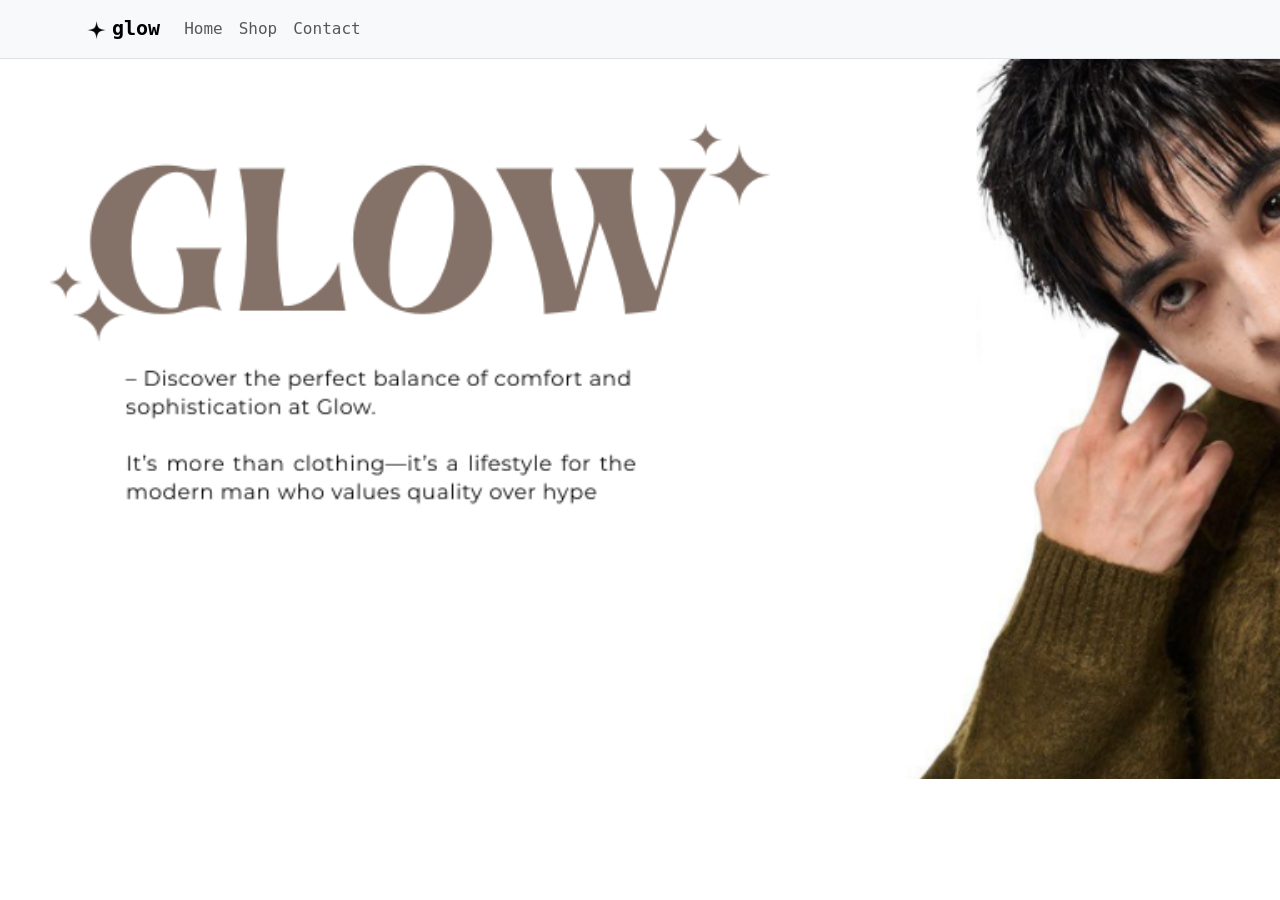
<file: ecommerce/index.html>
<!DOCTYPE html>
<html lang="en">
   
<head>
  <meta charset="UTF-8">
  <meta name="viewport" content="width=device-width, initial-scale=1.0">
  <title>Glow</title>
  <link rel="stylesheet" href="./style.css">
  <link href="https://cdn.jsdelivr.net/npm/bootstrap@5.3.8/dist/css/bootstrap.min.css" rel="stylesheet" integrity="sha384-sRIl4kxILFvY47J16cr9ZwB07vP4J8+LH7qKQnuqkuIAvNWLzeN8tE5YBujZqJLB" crossorigin="anonymous">
</head>

<body>
<header>
  <nav class="navbar navbar-expand-lg navbar-light bg-light border-bottom">
  <div class="container">
  <a class="navbar-brand fw-bold" href="#"><img src="./Sparkle.png" height="30">glow</a>

  <button class="navbar-toggler" type="button" data-bs-toggle="collapse" data-bs-target="#navbarNav" aria-controls="navbarNav" aria-expanded="false" aria-label="Toggle navigation">
  <span class="navbar-toggler-icon"></span>
  </button>

  <div class="collapse navbar-collapse" id="navbarTogglerDemo03">
    <ul class="navbar-nav mr-auto mt-2 mt-lg-0">
      <li class="nav-item active">
        <a class="nav-link" href="#">Home<span class="sr-only"></span></a>
      </li>
      <li class="nav-item">
        <a class="nav-link" href="#">Shop</a>
      </li>
      <li class="nav-item">
        <a class="nav-link" href="#">Contact</a>
      </li>
    </ul>
  </div>
  </div>
</nav>
</header>

<main>
  <section class="section-hero">
    
  </section>
  <section class="product">

  </section>
</main>




</body>

</html>
</file>
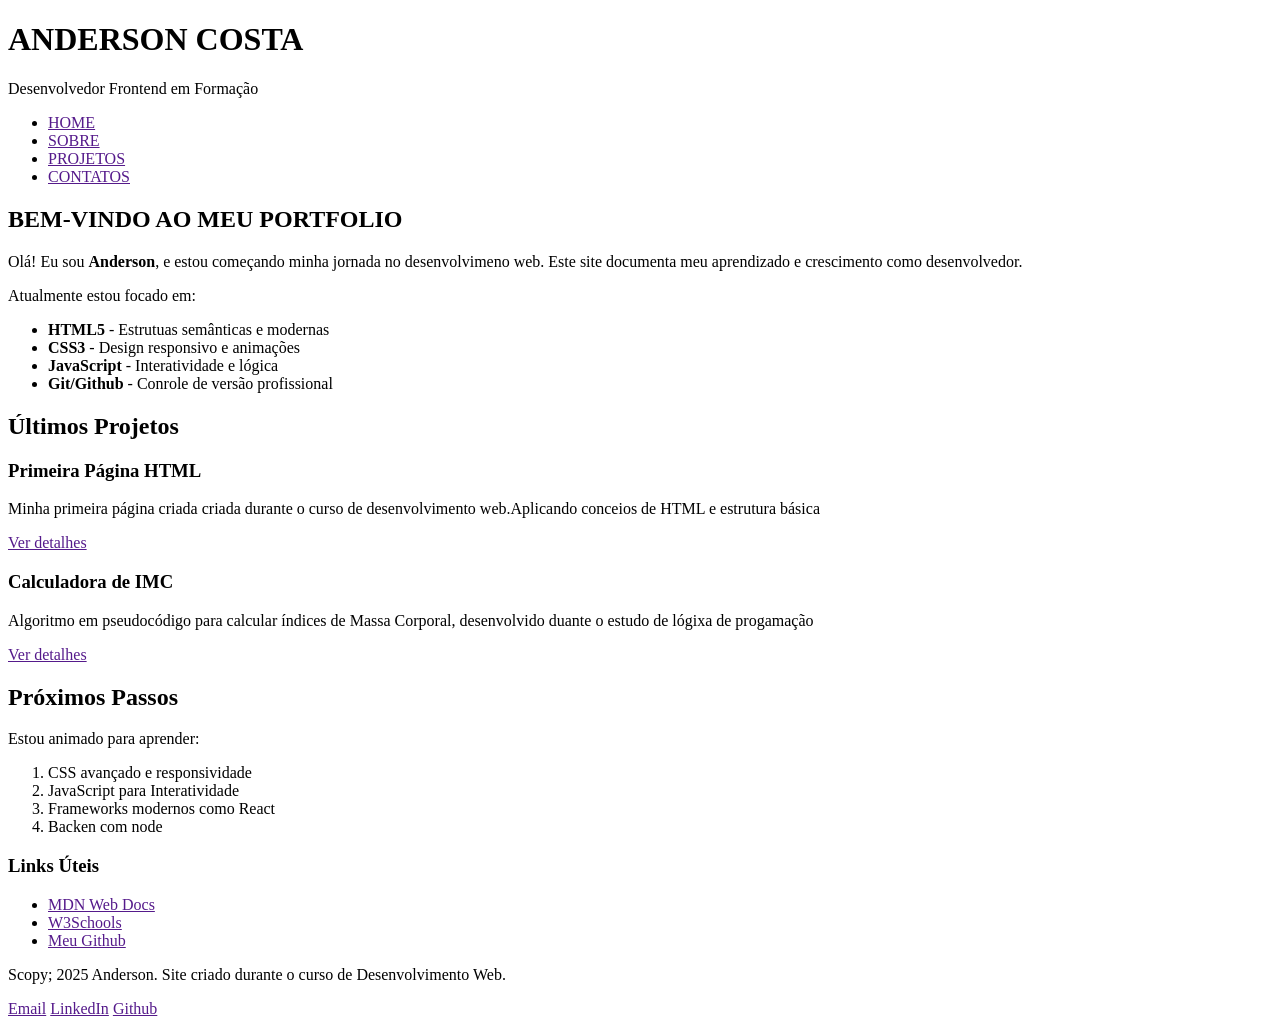
<file: index Anderson.html>
<!DOCTYPE html>
<html lang="pt-BR">
<head>
    <meta charset="UTF-8">
    <meta name="viewport" content="width=device-width, initial-scale=1.0">
    <title>Meu portfolio</title>
</head>
<body>
    <header>
        <h1>ANDERSON COSTA</h1>
        <p>Desenvolvedor Frontend em Formação</p>
        <nav>
            <ul>
                <li><a href="">HOME</a></li>
                <li><a href="">SOBRE</a></li>
                <li><a href="">PROJETOS</a></li>
                <li><a href="">CONTATOS</a></li>
            </ul>
        </nav>
    </header>

<main>
    <section>
     <h2>BEM-VINDO AO MEU PORTFOLIO</h2>
     <p>Olá! Eu sou <strong>Anderson</strong>, e estou começando minha jornada no desenvolvimeno web. Este site documenta meu aprendizado e crescimento como desenvolvedor. </p>

     <p>Atualmente estou focado em:</p>
        <ul>
            <li><strong>HTML5</strong> -  Estrutuas semânticas e modernas</li>
            <li><strong>CSS3</strong> - Design responsivo e animações</li>
            <li><strong>JavaScript</strong> - Interatividade e lógica</li>
            <li><strong>Git/Github</strong> - Conrole de versão profissional</li>
        </ul>
    </section>

    <section>
    <h2>Últimos Projetos</h2>
        <article>
            <h3>Primeira Página HTML</h3>
            <p>Minha primeira página criada criada durante o curso de desenvolvimento web.Aplicando conceios de HTML e estrutura básica</p>
            <p><a href="">Ver detalhes</a></p>
        </article>
  
    <article>
        <h3>Calculadora de IMC</h3>
        <p>Algoritmo em pseudocódigo para calcular índices de Massa Corporal,
            desenvolvido duante o estudo de lógixa de progamação</p>
        <p><a href="">Ver detalhes</a></p>
    </article>
    </section>

    <section>
        <h2>Próximos Passos</h2>
        <p>Estou animado para aprender:</p>
            <ol>
                <li>CSS avançado e responsividade</li>
                <li>JavaScript para Interatividade</li>
                <li>Frameworks modernos como React</li>
                <li>Backen com node</li>
            </ol>
    </section>
</main>

<aside>
    <h3>Links Úteis</h3>
    <nav>
        <ul>
           <li><a href="">MDN Web Docs</a></li>
           <li><a href="">W3Schools</a></li>
           <li><a href="">Meu Github</a></li>
        </ul>
    </nav>
</aside>

<footer>
    <p>Scopy; 2025 Anderson. Site criado durante o curso de Desenvolvimento Web.</p>
        <p>
            <a href="">Email</a>
            <a href="">LinkedIn</a>
            <a href="">Github</a>
        </p>
</footer>

</body>
</html>
</file>
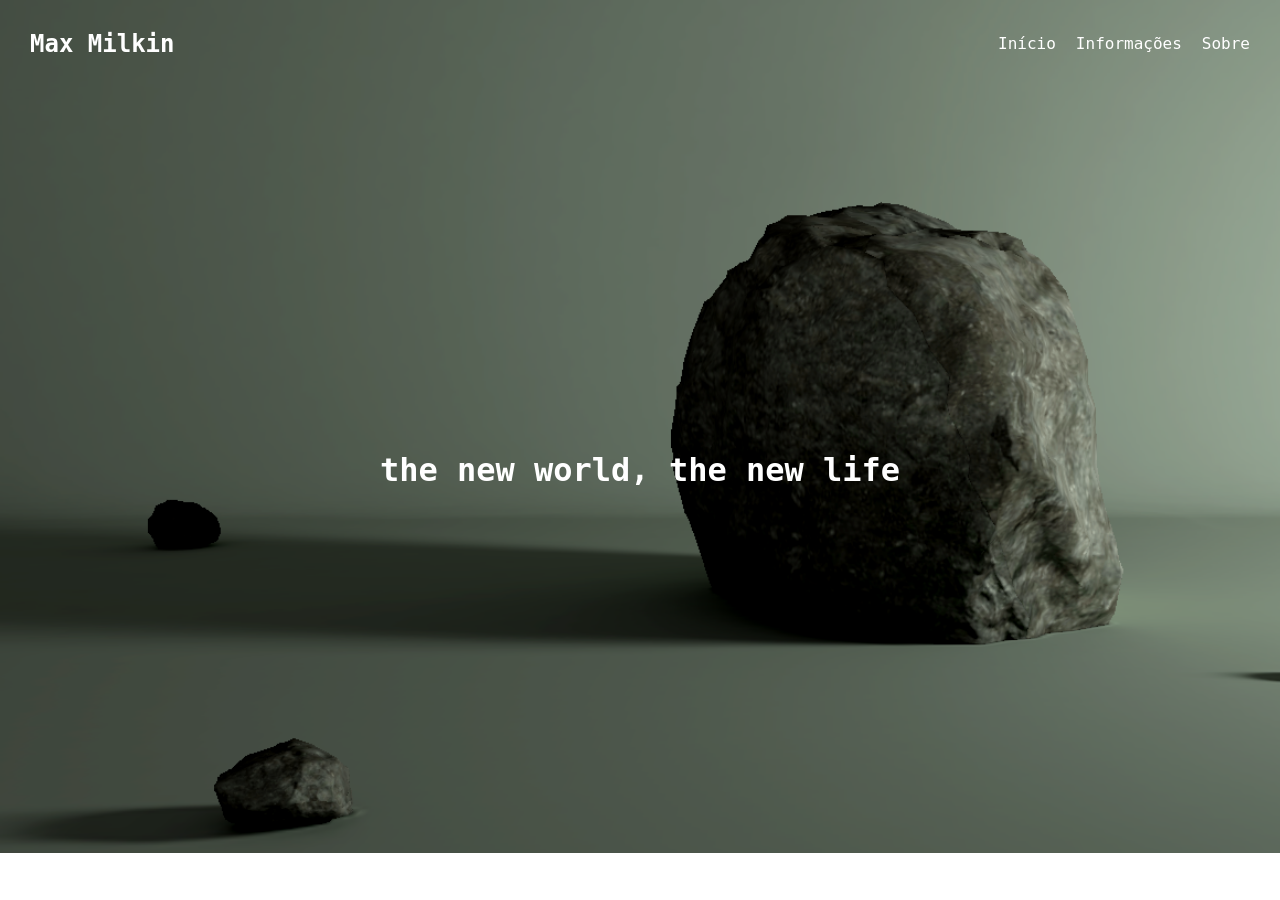
<file: index site.html>
<!DOCTYPE html>
<html lang="pt-br">
<head>
    <meta charset="UTF-8">
    <meta name="viewport" content="width=device-width, initial-scale=1.0">
    <title>Document</title>
    <link rel="stylesheet" href="./site.css">
</head>

<body>
    <nav class="menu">
    <h2>Max Milkin</h2>
        <ul>
            <li>Início</li>
            <li>Informações</li>
            <li>Sobre</li>
        </ul>
    </nav>

    <main class="principal">
        <h1 class="meio">the new world, the new life</h1>
    </main>

</body>

</html>
</file>
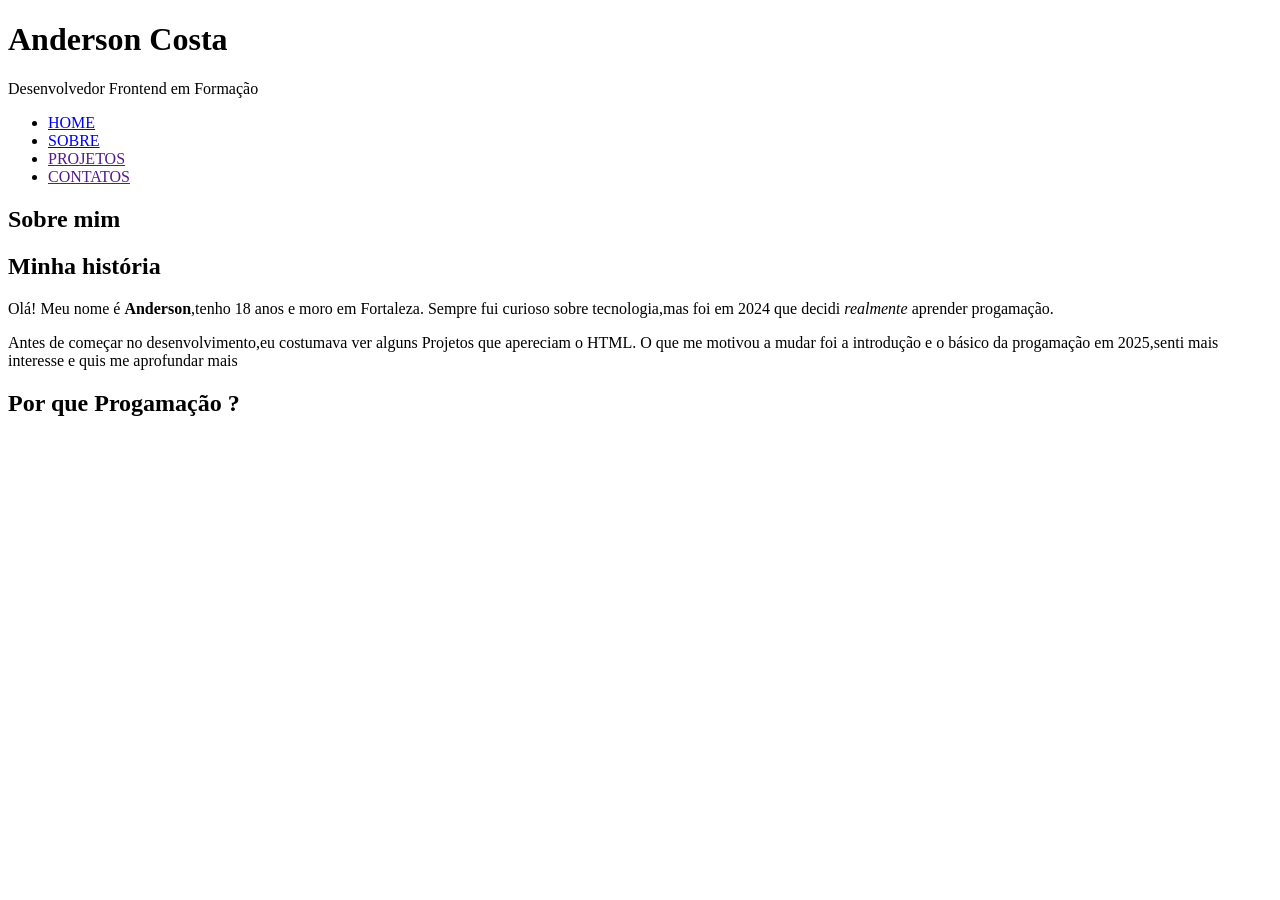
<file: Sobre.html>
<!DOCTYPE html>
<html lang="pt-BR">
<head>
    <meta charset="UTF-8">
    <meta name="viewport" content="width=device-width, initial-scale=1.0">
    <title>Sobre - Anderson </title>
</head>

<body>
    <header>
        <h1>Anderson Costa</h1>
        <p>Desenvolvedor Frontend em Formação</p>
        <nav>
            <ul>
                <li><a href="index Anderson.html">HOME</a></li>
                <li><a href="Sobre.html">SOBRE</a></li>
                <li><a href="">PROJETOS</a></li>
                <li><a href="">CONTATOS</a></li>
            </ul>
        </nav>
    </header>

    <main>
        <article>
            <h1>Sobre mim</h1>
                <section>
                    <h2>Minha história</h2>
                    <p>Olá! Meu nome é <strong>Anderson</strong>,tenho 18 anos e moro em Fortaleza. Sempre fui curioso sobre tecnologia,mas foi em 2024 que decidi <em>realmente</em> aprender progamação.</p>
                    <p>Antes de começar no desenvolvimento,eu costumava ver alguns Projetos que apereciam o HTML. O que me motivou a mudar foi a introdução e o básico da progamação em 2025,senti mais interesse e quis me aprofundar mais</p>
                </section>

                <section>
                    <h2>Por que Progamação ?</h2>
                    <p></p>
                        <ul>

                        </ul>

                </section>
        </article>
    </main>
</body>
    
</html>
</file>
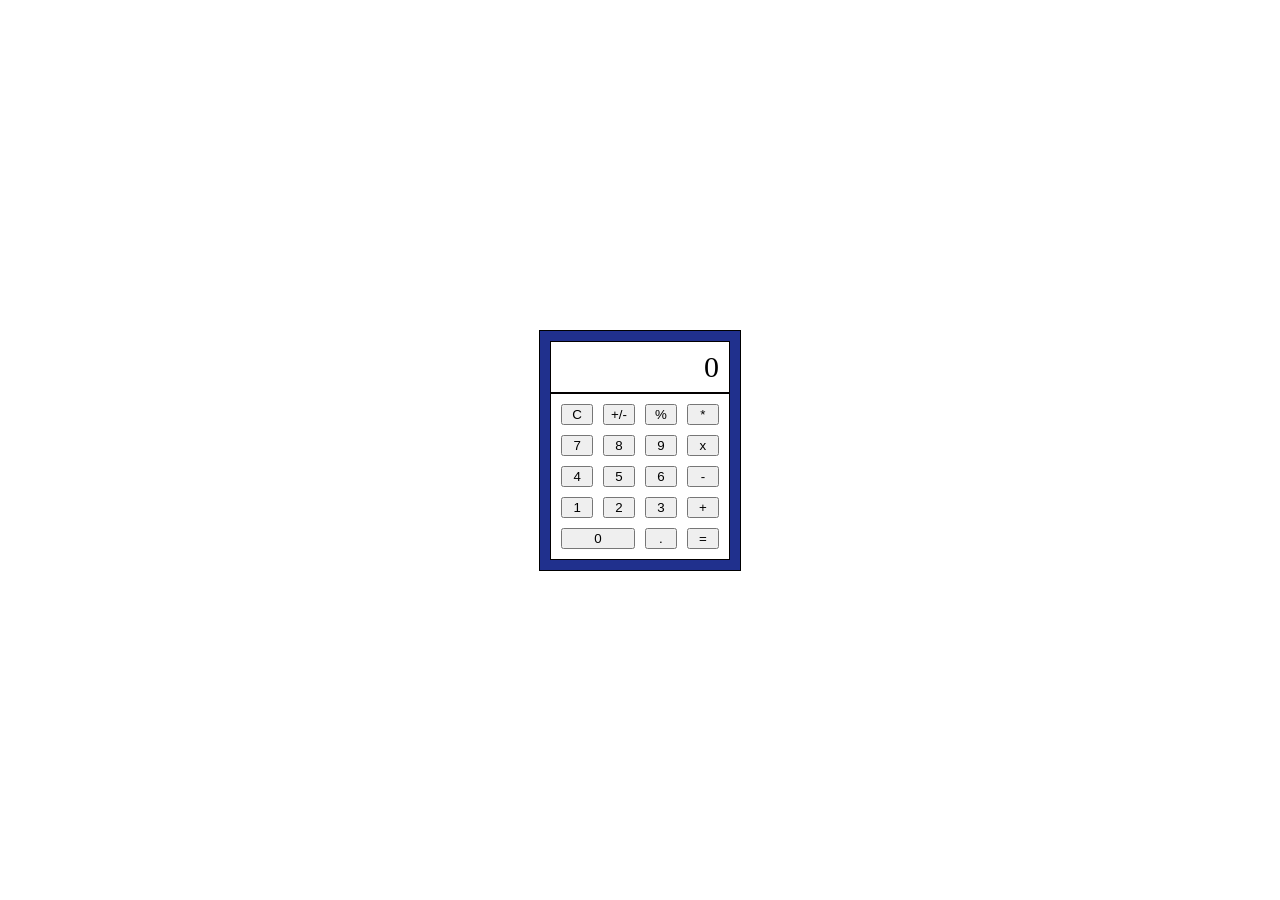
<file: Calculadora/calculadora.html>
<!DOCTYPE html>
<html lang="pt-br">

<head>
    <meta charset="UTF-8">
    <meta name="viewport" content="width=device-width, initial-scale=1.0">
    <title>Calculadora teste</title>
    <link rel="stylesheet" href="./calculadora.css">
</head>

<body>

    <div class="calculadora">

        <div class="visor">
            <p>0</p>
        </div>

        <div class="area-botao">
            <button class="botao-limpar">C</button>
            <button>+/-</button>
            <button>%</button>
            <button class="botao-divisao">*</button>
            <button>7</button>
            <button>8</button>
            <button>9</button>
            <button class="botao-multiplicacao">x</button>
            <button>4</button>
            <button>5</button>
            <button>6</button>
            <button class="botao-menos">-</button>
            <button>1</button>
            <button>2</button>
            <button>3</button>
            <button class="botao-mais">+</button>
            <button class="botao-zero">0</button>
            <button class="botao-ponto">.</button>
            <button class="botao-resultado">=</button>
        </div>

    </div>


</body>

</html>
</file>
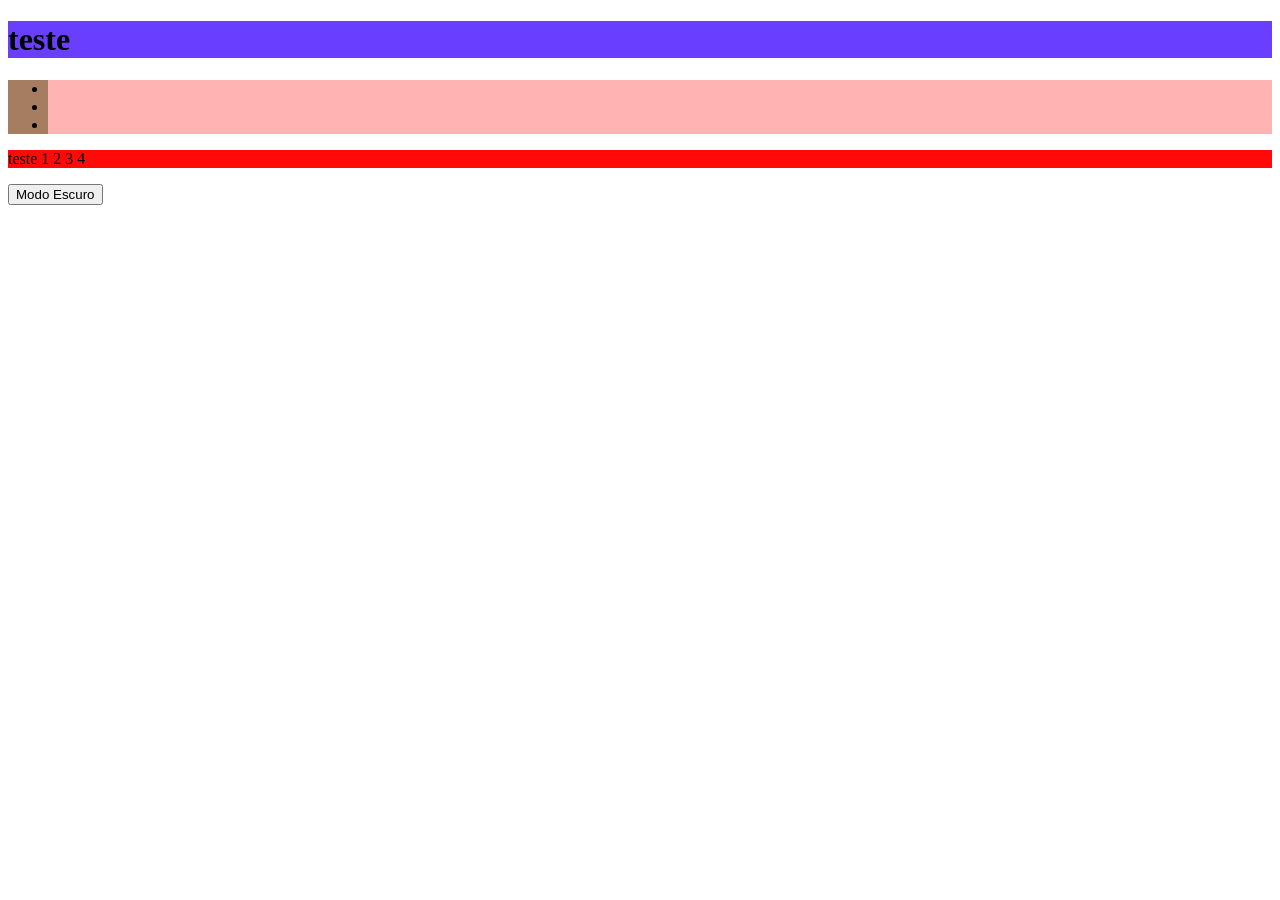
<file: teste/teste.html>
<!DOCTYPE html>
<html lang="en">
<head>
    <meta charset="UTF-8">
    <meta name="viewport" content="width=, initial-scale=1.0">
    <title>TESTE COMANDO ROOT</title>
    <link rel="stylesheet" href="./teste.css">

</head>

<body>
    <h1>teste</h1>

        <ul>
            <li></li>
            <li></li>
            <li></li>
        </ul>
        <p>teste 1 2 3 4 </p>
    
        <div class="cartao">
            <button class="cartao__botao">Modo Escuro</button>
        </div>

</body>

<script>
    const botao = document.querySelector('.cartao__botao');
    const cartao = document.querySelector('.cartao');
    botao.addEventListener('click', () => {
    cartao.classList.toggle('cartao--escuro');
    });
</script>

</html>
</file>
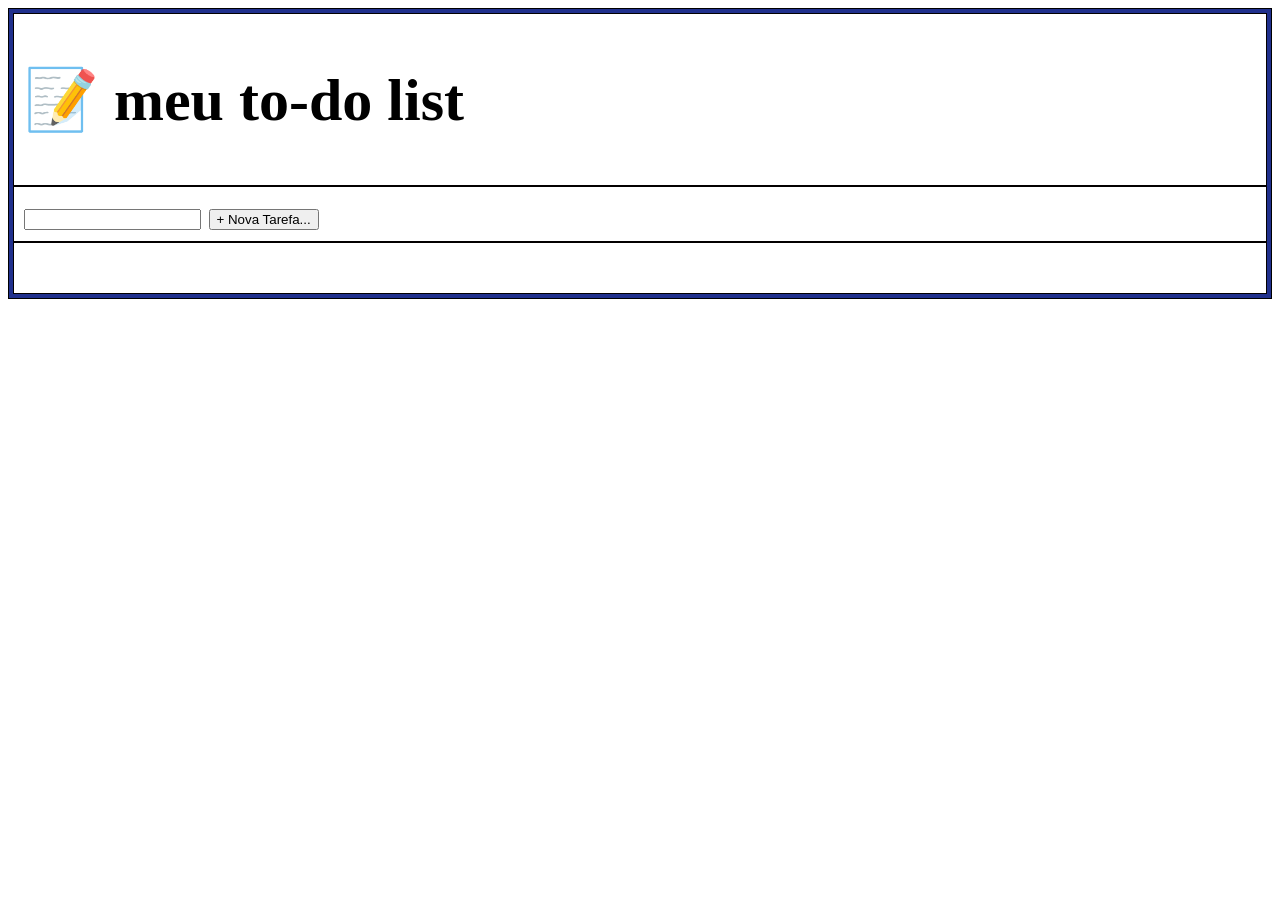
<file: to do list/tdl.html>
<!DOCTYPE html>
<html lang="en">
<head>
    <meta charset="UTF-8">
    <meta name="viewport" content="width=device-width, initial-scale=1.0">
    <title>Document</title>
    <link rel="stylesheet" href="./tdl.css">
   
</head>

<body>
    <div class="todolist" id="areatodolist">

        <div class="cabecalho">
            <h1>📝 meu to-do list</h1>
        </div>

        <div class="Tarefa">
            <input type="text" id="adicionartarefa">
            <button id="botaoadicionar">+ Nova Tarefa...</button>
        </div>

        <div class="listadetarefas">
            <ul id="lista-tarefas">

            </ul>
        </div>

    </div>

    
</body>
<script src="tdl.js"></script>

</html>
</file>
<file: ecommerce/style.css>
nav {
    font-family: OCR A Std, monospace
}

.section-hero {
    margin: 0;
    background-image: url("./G\ L\ O\ W.png");
    background-repeat: no-repeat;
    background-size: cover;
    height: 80vh
}
</file>
<file: site.css>
body {
    font-family: DejaVu Sans Mono, monospace, sans-serif ;
    margin: 0;
    background-image: url("./transferir.png");
    background-repeat: no-repeat;
    background-size: cover;
}

.menu {
    background-color: #ffffff00;
    color:rgb(255, 255, 255);
    padding: 10px 30px;
    display: flex;
    justify-content: space-between;
    align-items: center;
}

.menu ul {
    display: flex;
    gap: 20px;
    list-style: none;
}

.meio {
    background-color: #ffffff00;
    color:rgb(255, 255, 255);
    padding: 5px 20px;
    justify-content: center;
    align-items: center; }

.principal {
    display: flex;
    justify-content: center;
    align-items: center;
    height: 85vh;
}
</file>
<file: Calculadora/calculadora.css>
/* Reset CSS por Eric Meyer */
html, body, div, span, applet, object, iframe,
h1, h2, h3, h4, h5, h6, p, blockquote, pre,
a, abbr, acronym, address, big, cite, code,
del, dfn, em, img, ins, kbd, q, s, samp,
small, strike, strong, sub, sup, tt, var,
b, u, i, center,
dl, dt, dd, ol, ul, li,
fieldset, form, label, legend,
table, caption, tbody, tfoot, thead, tr, th, td,
article, aside, canvas, details,
embed, figure, figcaption,
footer, header, hgroup,
menu, nav, output,
ruby, section,
summary {
margin: 0;
padding: 0;
border: 0;
font-size: 100%;
font: inherit;
vertical-align: baseline;
}

body {
line-height: 1;
}

ol, ul {
list-style: none;
}

blockquote {
quotes: none;
}

table {
border-collapse: collapse;
border-spacing: 0;
}

body{
  display: flex;
  justify-content: center;
  align-items: center;
  width: 100vw;
  height: 100vh;
}

.calculadora {
  display: grid;
  background-color: rgb(32, 48, 141);
  padding: 10px;
  border: 1px solid black;
}

.calculadora div {
  background-color: #ffffff;
  border: 1px solid rgb(3, 0, 0);
  padding: 10px;
  font-size: 30px;
  text-align: end ;
}

.area-botao {
  display: grid ;
  grid-template-columns: repeat(4, 1fr);
  gap: 10px ;
  padding: 20px ;
}

.botao-zero {
  grid-column: span 2;
}
</file>
<file: teste/teste.css>
:root {
    --cor-primaria: #693efe ;
    --cor-secundaria: #a77d61 ;
    --cor-danger: #ff0909 ;
    --cor-warning: #ffb3b3 ;
    --fundo-escuro:  hsl(0, 0%, 0%) ;
    --fundo-claro:  #ffffff ;
    
}

h1 {
    background-color: var(--cor-primaria) ;
}

ul {
    background-color: var(--cor-secundaria);
}

li {
    background-color: var(--cor-warning);
}

p {
    background-color: var(--cor-danger);
}


.cartao--escuro {
    background-color: var(--fundo-escuro);
    color: white;
    height: 50vh;
}
</file>
<file: to do list/tdl.css>
.todolist {
  display: center;
  background-color: rgb(32, 48, 141);
  padding: 4px;
  border: 1px solid black;
}

.todolist div {
    background-color: #ffffff;
    border: 1px solid rgb(3, 0, 0);
    padding: 10px;
    font-size: 30px;
    text-align: flex ;
}

.remover{
    background-color : red;
    border-radius: 5px;
    padding: 10px;
    
}
</file>
